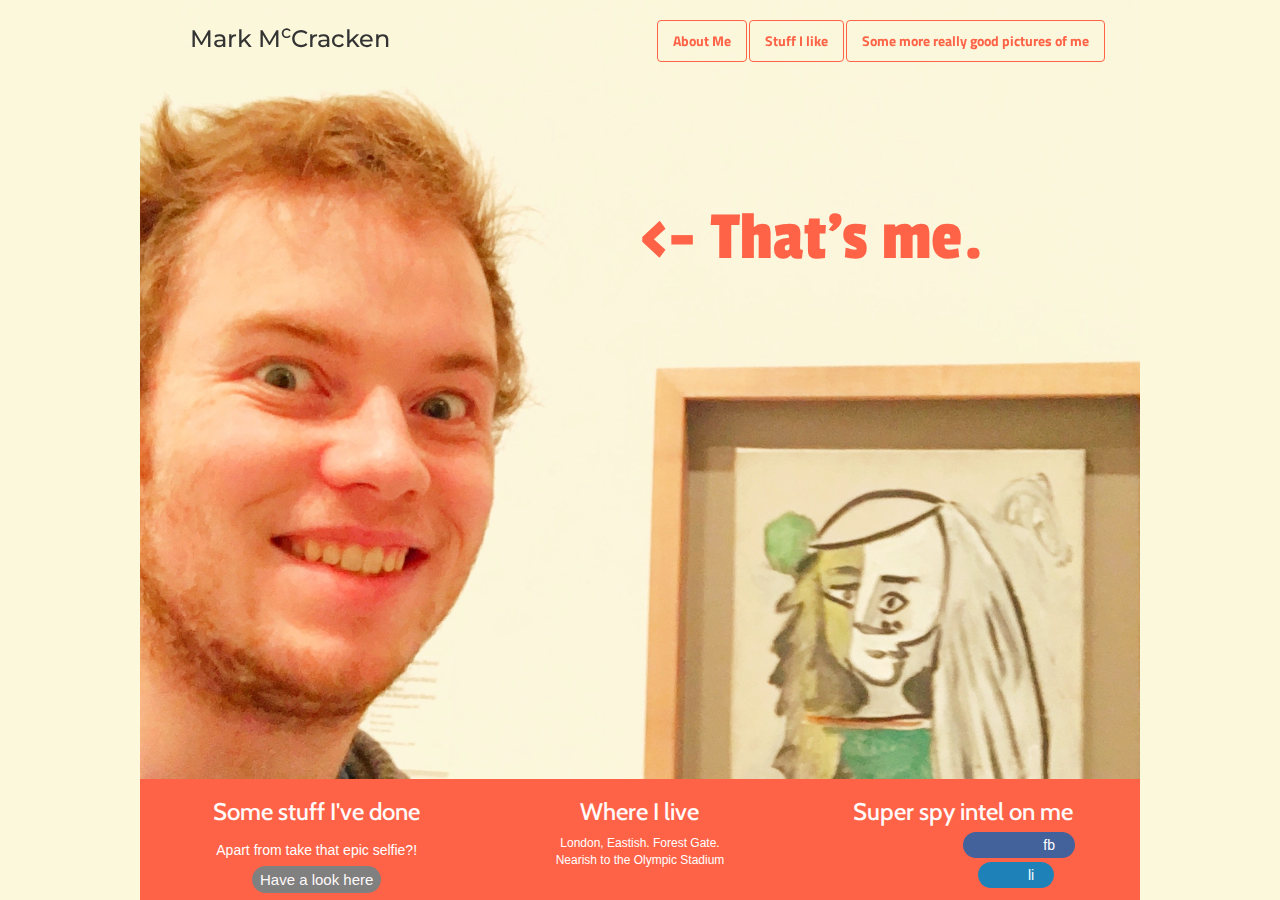
<file: index.html>
<!DOCTYPE html>
<html>
	<head>
		<link href="css/main.css" rel="stylesheet" type="text/css">
		<link rel="stylesheet" media="screen and (min-device-width: 992px)" href="css/main.css" type="text/css"/>
		<link rel="stylesheet" media="screen and (max-device-width: 991px) and (min-device-width: 426px)" href="css/mobile-css/main/main-991-max.css" type="text/css"/>
		<link rel="stylesheet" media="screen and (max-device-width: 425px)" href="css/mobile-css/main/main-425-max.css" type="text/css"/>
		
		<link href="css/bootstrap.min.css" rel="stylesheet" type="text/css">
		<meta name="viewport" content="width=device-width, initial-scale=1, maximum-scale=1, user-scalable=no">
		<link href='https://fonts.googleapis.com/css?family=Passion+One' rel='stylesheet' type='text/css'>
		<link href='https://fonts.googleapis.com/css?family=Titillium+Web' rel='stylesheet' type='text/css'>
		<link href='https://fonts.googleapis.com/css?family=Montserrat' rel='stylesheet' type='text/css'>
		<link href='https://fonts.googleapis.com/css?family=Cabin' rel='stylesheet' type='text/css'>
		<title>Mark McCracken</title>
	</head>
	<body style="background-color: rgba(251, 248, 220, 1);">
		<nav class="navbar navbar-default navbar-fixed-top" id="header">
			<div class="container-fluid">
				<div class="row">
					<div class="col-md-5 col-sm-12 col-xs-12">
						<h3 id="name" style="margin-top: 6px;"><span>Mark M<sup>c</sup>Cracken</span></h3>
					</div>
					<div class="col-md-7 col-sm-12 col-xs-12" id="navigate">
						<ul class="nav nav-pills" id="navigateul">
							<li><a class="btn" href="pages/about-me.html"><span>About Me</span></a></li>
							<li><a class="btn" href="pages/stuff-I-like.html"><span>Stuff I like</span></a></li>
							<li><a class="btn" href="pages/pictures-of-me.html"><span>Some more really good pictures of me</span></a></li>
						</ul>
					</div>
				</div>
			</div>
		</nav>
		
		
		
		
		<div class="display">
			<h1 class="showoff"><- That's me.</h1>
		</div>
		
		
		
		<div class="footer">
			<div class="container-fluid">
				<div class="row">
					<div class="col-md-4" id="bottom-col">
						<h3>Some stuff I've done</h3>
						<p id="stuff">Apart from take that epic selfie?!<br/><a class="showstuff" href="pages/some-stuff-I've-done.html">Have a look here</a></p>
					</div>
					<div class="col-md-4" id="bottom-col">
						<h3>Where I live</h3>
						<p id="london">London, Eastish. Forest Gate.<br/>Nearish to the Olympic Stadium</p>
					</div>
					<div class="col-md-4">
						<h3>Super spy intel on me</h3>
						<p id="facebook-holder"><a id="facebook" href="https://www.facebook.com/mccrackm">fb</a></p>
						<p id="linkedin-holder"><a id="linkedin" href="https://gb.linkedin.com/in/mark-mccracken-46597179">li</a></p>
					</div>
				</div>
			</div>
		</div>
			
	</body>
</html>
</file>
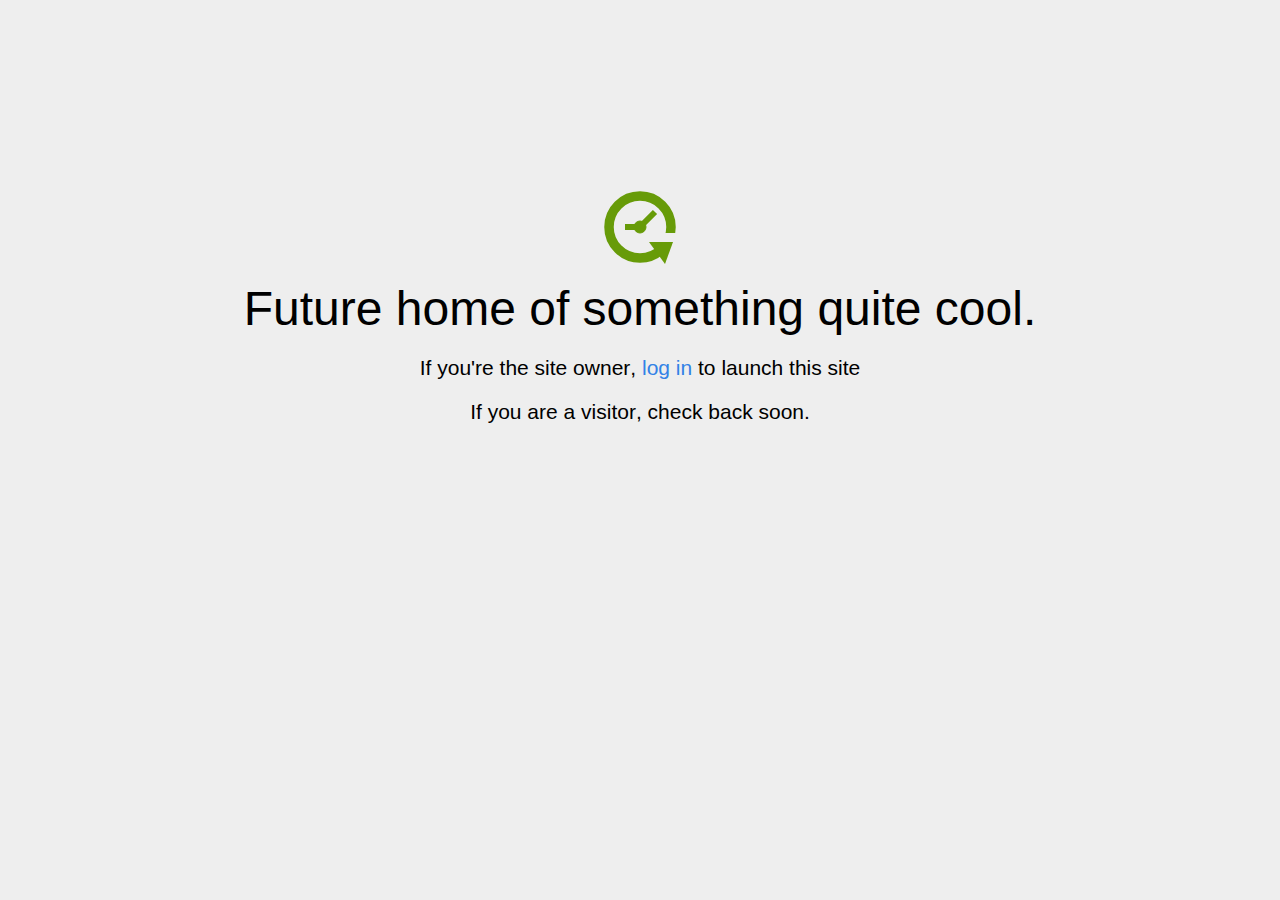
<file: pages/home.html>
<!DOCTYPE html>
<html>
<head>
<title>Coming Soon</title>
<meta http-equiv="content-type" content="text/html; charset=utf-8" >
<meta name="viewport" content="width=device-width, initial-scale=1.0">
<style type="text/css">
body {
  /*background: linear-gradient(90deg, white, gray);*/
  background-color: #eee;
}

body, h1, p {
  font-family: "Helvetica Neue", "Segoe UI", Segoe, Helvetica, Arial, "Lucida Grande", sans-serif;
  font-weight: normal;
  margin: 0;
  padding: 0;
  text-align: center;
}

.container {
  margin-left:  auto;
  margin-right:  auto;
  margin-top: 177px;
  max-width: 1170px;
  padding-right: 15px;
  padding-left: 15px;
}

.row:before, .row:after {
  display: table;
  content: " ";
}

h1 {
  font-size: 48px;
  font-weight: 300;
  margin: 0 0 20px 0;
}

.lead {
  font-size: 21px;
  font-weight: 200;
  margin-bottom: 20px;
}

p {
  margin: 0 0 10px;
}

a {
  color: #3282e6;
  text-decoration: none;
}
</style>
</head>

<body>
<div class="container text-center" id="error">

  <svg height="100" width="100">
    <circle cx="50" cy="50" r="31" stroke="#679b08" stroke-width="9.5" fill="none" />
    <circle cx="50" cy="50" r="6" stroke="#679b08" stroke-width="1" fill="#679b08" />
    <line x1="50" y1="50" x2="35" y2="50" style="stroke:#679b08;stroke-width:6" />
    <line x1="65" y1="35" x2="50" y2="50" style="stroke:#679b08;stroke-width:6" />
    <path d="M59 65 L83 65 L75 87 Z" fill="#679b08" />
    <rect width="20" height="9" x="70" y="56" style="fill:#eee;stroke-width:0;" />
  </svg>
  <div class="row">
    <div class="col-md-12">
      <div class="main-icon text-success"><span class="uxicon uxicon-clock-refresh"></span></div>
      <h1>Future home of something quite cool.</h1>
      <p class="lead">If you're the <strong>site owner</strong>, <a href="/cpanel">log in</a> to launch this site</p>
      <p class="lead">If you are a <strong>visitor</strong>, check back soon.</p>
    </div>
  </div>

</div>

</body>
</html>
</file>
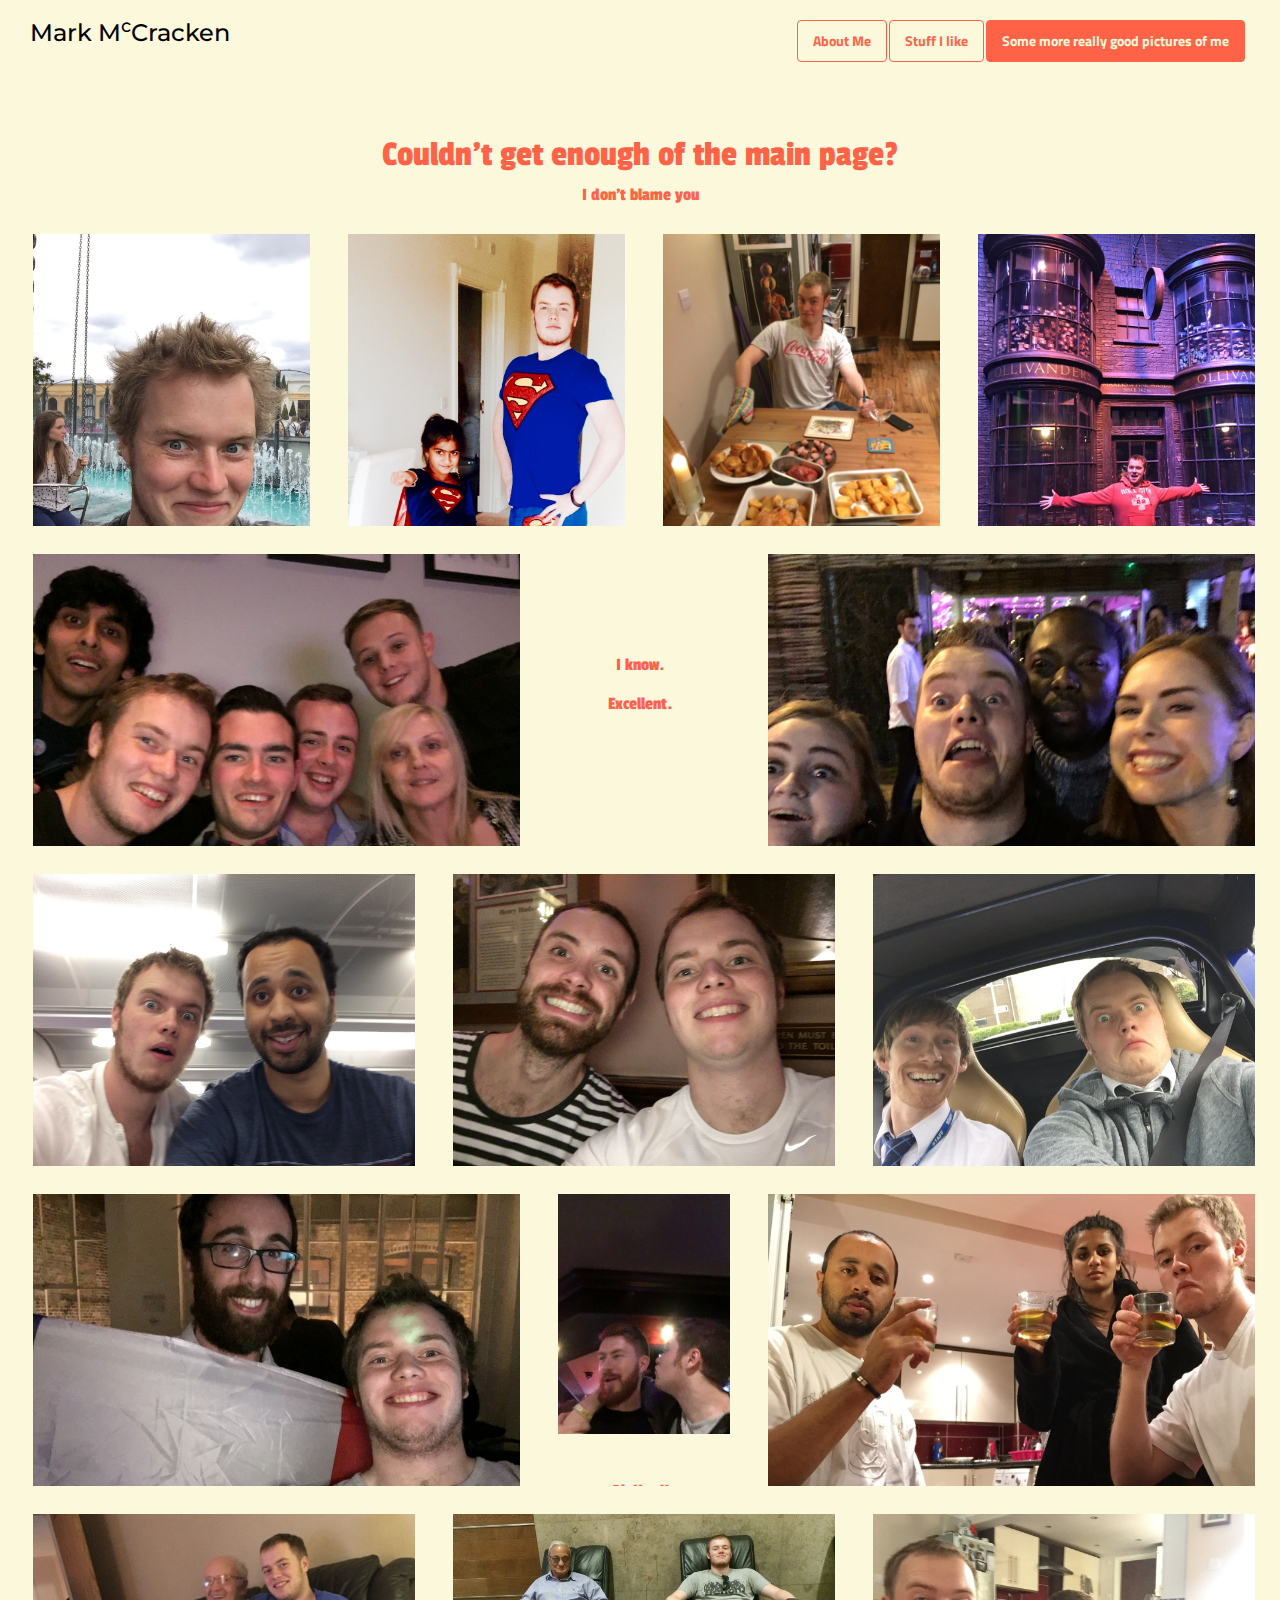
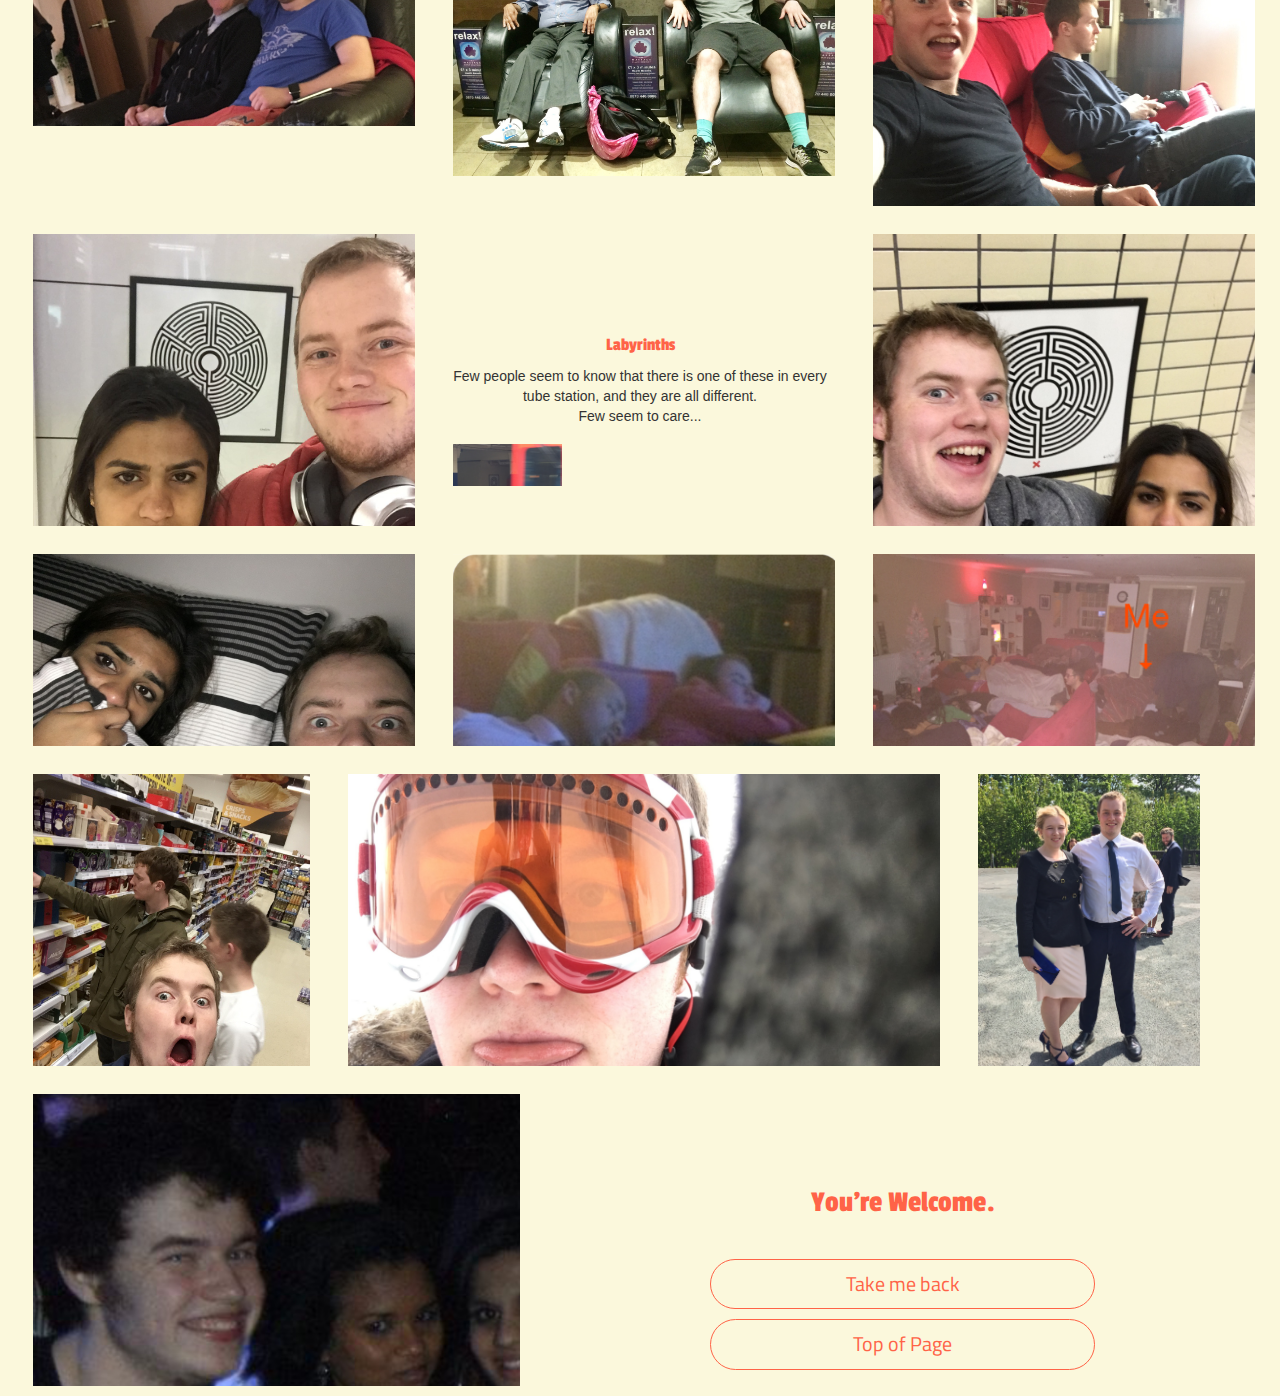
<file: pages/pictures-of-me.html>
<!DOCTYPE html>
<html>
	<head>
		<title>Pictures of Me</title>
		<link href="../css/bootstrap.min.css" rel="stylesheet" type="text/css">
		
		
		<link rel="stylesheet" media="screen and (min-device-width: 992px)" href="../css/pictures-of-me.css" type="text/css"/>
		<link rel="stylesheet" media="screen and (max-device-width: 991px) and (min-device-width: 426px)" href="../css/mobile-css/pictures-of-me/pictures-of-me-991-max.css" type="text/css"/>
		<link rel="stylesheet" media="screen and (max-device-width: 425px)" href="../css/mobile-css/pictures-of-me/pictures-of-me-425-max.css" type="text/css"/>
		
		<link href='https://fonts.googleapis.com/css?family=Passion+One' rel='stylesheet' type='text/css'>
		<link href='https://fonts.googleapis.com/css?family=Titillium+Web' rel='stylesheet' type='text/css'>
		<link href='https://fonts.googleapis.com/css?family=Montserrat' rel='stylesheet' type='text/css'>
		<link href='https://fonts.googleapis.com/css?family=Cabin' rel='stylesheet' type='text/css'>
	</head>
	<body style="background-color: rgba(251, 248, 220, 1);">
		<nav class="navbar navbar-default" id="header">
			<div class="container-fluid">
				<div class="row">
					<div class="col-md-5 col-sm-12 col-xs-12">
						<h3><a href="../index.html"><span>Mark M<sup>c</sup>Cracken</span></a></h3>
					</div>
					<div class="col-md-7 col-sm-12 col-xs-12" id="navigate">
						<ul class="nav nav-pills" id="navigateul">
							<li><a class="btn" href="about-me.html"><span id="thin">About Me</span></a></li>
							<li><a class="btn" href="stuff-I-like.html"><span id="thin">Stuff I like</span></a></li>
							<li><a class="btn" id="active" href="#"><span id="thin">Some more really good pictures of me</span></a></li>
						</ul>
					</div>
				</div>
			</div>
		</nav>
		
		<div class="showcase">
			<div class="container-fluid">
				<h1>Couldn't get enough of the main page?</h1>
				<h4>I don't blame you</h4>
				<div class="row">
					<div class="col-md-3 col-sm-6 col-xs-12">
						<div class="img_hold">
							<img src="../pictures/some-pics-of-me/me/row-1/on-holiday.jpg">
						</div>
					</div>
					<div class="col-md-3 col-sm-6 col-xs-12">
						<div class="img_hold">
							<img src="../pictures/some-pics-of-me/me/row-1/super-people.jpg">
						</div>
					</div>
					<div class="col-md-3 col-sm-6 col-xs-12">
						<div class="img_hold">
							<img src="../pictures/some-pics-of-me/me/row-1/christmas-dinner.jpg">
						</div>
					</div>
					<div class="col-md-3 col-sm-6 col-xs-12">
						<div class="img_hold">
							<img src="../pictures/some-pics-of-me/me/row-1/sexy-wizard.jpg">
						</div>
					</div>
				</div>
				
				<!-- Add something in here?-->
				
				<div class="row">
					<div class="col-md-5 col-sm-5 col-xs-12">
						<div class="img_hold">
							<img src="../pictures/some-pics-of-me/me/row-2/liams-birthday.jpg">
						</div>
					</div>
					<div class="col-md-2 col-sm-2 col-xs-12">
						<div class="comment">
							<h4>I know.<br/><br/>Excellent.</h4>
						</div>
					</div>
					<div class="col-md-5 col-sm-5 col-xs-12">
						<div class="img_hold">
							<img src="../pictures/some-pics-of-me/me/row-2/new-year.jpg">
						</div>
					</div>
				</div>
				
				<!-- Add something in here?-->
				
				<div class="row">
					<div class="col-md-4 col-sm-4 col-xs-12">
						<div class="img_hold">
							<img src="../pictures/some-pics-of-me/me/row-3/studying-with-al.jpg">
						</div>
					</div>
					<div class="col-md-4 col-sm-4 col-xs-12">
						<div class="img_hold">
							<img src="../pictures/some-pics-of-me/me/row-3/with-tom.jpg">
						</div>
					</div>
					<div class="col-md-4 col-sm-4 col-xs-12">
						<div class="img_hold">
							<img src="../pictures/some-pics-of-me/me/row-3/with-j-thornton.jpg">
						</div>
					</div>
				</div>
				
				
				<!-- Add something in here?-->
				
				<div class="row">
					<div class="col-md-5 col-sm-5 col-xs-12">
						<div class="img_hold">
							<img src="../pictures/some-pics-of-me/me/row-4/with-julien.jpg">
						</div>
					</div>
					<div class="col-md-2 col-sm-2 col-xs-12">
						<div class="img_hold">
							<img src="../pictures/some-pics-of-me/me/row-4/quarterly-with-nick.jpg">
							<h4 id="oh-hay">Oh Hay!!</h4>
						</div>
					</div>
					<div class="col-md-5 col-sm-5 col-xs-12">
						<div class="img_hold">
							<img src="../pictures/some-pics-of-me/me/row-4/whiskey.jpg">
						</div>
					</div>
				</div>
				
				<!-- Add something in here?-->
				
				<div class="row">
					<div class="col-md-4 col-sm-4 col-xs-12">
						<div class="img_hold" id="too-big">
							<img src="../pictures/some-pics-of-me/me/row-6/the-boss.jpg">
						</div>
					</div>
					<div class="col-md-4 col-sm-4 col-xs-12">
						<div class="img_hold">
							<img src="../pictures/some-pics-of-me/me/row-6/with-madhukar.jpg">
						</div>
					</div>
					<div class="col-md-4 col-sm-4 col-xs-12">
						<div class="img_hold">
							<img src="../pictures/some-pics-of-me/me/row-6/with-j-martin.jpg">
						</div>
					</div>
				</div>
				
				
				
				<!-- Add something in here?-->
				
				<div class="row">
					<div class="col-md-4 col-sm-5 col-xs-12">
						<div class="img_hold">
							<img src="../pictures/some-pics-of-me/me/row-5-labyrinth/grumpy.jpg">
						</div>
					</div>
					<div class="col-md-4 col-sm-2 col-xs-12">
						<h4 class="comment">Labyrinths</h4>
						<p style="text-align: center;">Few people seem to know that there is one of these in every tube station, and they are all different.<br/>Few seem to care...</p>
						<div class="img_hold" id="tiny-image">
							<img src="../pictures/some-pics-of-me/me/row-5-labyrinth/sneaky.jpg">
						</div>
					</div>
					<div class="col-md-4 col-sm-5 col-xs-12">
						<div class="img_hold">
							<img src="../pictures/some-pics-of-me/me/row-5-labyrinth/sleepy.jpg">
						</div>
					</div>
				</div>
				
				
				
				<!-- Add something in here?-->
				
				<div class="row">
					<div class="col-md-4 col-sm-4 col-xs-12">
						<div class="img_hold_2">
							<img src="../pictures/some-pics-of-me/me/row-7/in-bed.jpg" id="bed-image">
						</div>
					</div>
					<div class="col-md-4 col-sm-4 col-xs-12">
						<div class="img_hold_2">
							<img src="../pictures/some-pics-of-me/me/row-7/with-teachers.png" id="bed-image">
						</div>
					</div>
					<div class="col-md-4 col-sm-4 col-xs-12">
						<div class="img_hold_2">
							<img src="../pictures/some-pics-of-me/me/row-7/sleepover.jpg" id="bed-image">
						</div>
					</div>
				</div>
				
				
				<!-- Add something in here?-->
				
				<div class="row">
					<div class="col-md-3 col-sm-3 col-xs-12">
						<div class="img_hold">
							<img src="../pictures/some-pics-of-me/me/row-8/shopping.jpg" id="last-row">
						</div>
					</div>
					<div class="col-md-6 col-sm-6 col-xs-12">
						<div class="img_hold">
							<img src="../pictures/some-pics-of-me/me/row-8/skiing.jpg" id="last-row">
						</div>
					</div>
					<div class="col-md-3 col-sm-3 col-xs-12">
						<div class="img_hold">
							<img id="too-small" src="../pictures/some-pics-of-me/me/row-8/wedding.jpg" id="last-row">
						</div>
					</div>
				</div>
				
				
				
				<!-- Add something in here?-->
				
				<div class="row">
					<div class="col-md-5 col-sm-6 col-xs-12">
						<div class="img_hold">
							<img src="../pictures/some-pics-of-me/me/row-final/creepy.jpg">
						</div>
					</div>
					<div class="col-md-7 col-sm-6 col-xs-12">
						<h2 class="welc">You're Welcome.</h2>
						<p class="welc2"><a id="return" class="center-block" href="../index.html">Take me back</a></p>
					<p class="welc2"><a id="return" class="center-block" href="#top">Top of Page</a></p>
					</div>
				</div>
				
				
				
			</div>
		</div>
		
	</body>
</html>
</file>
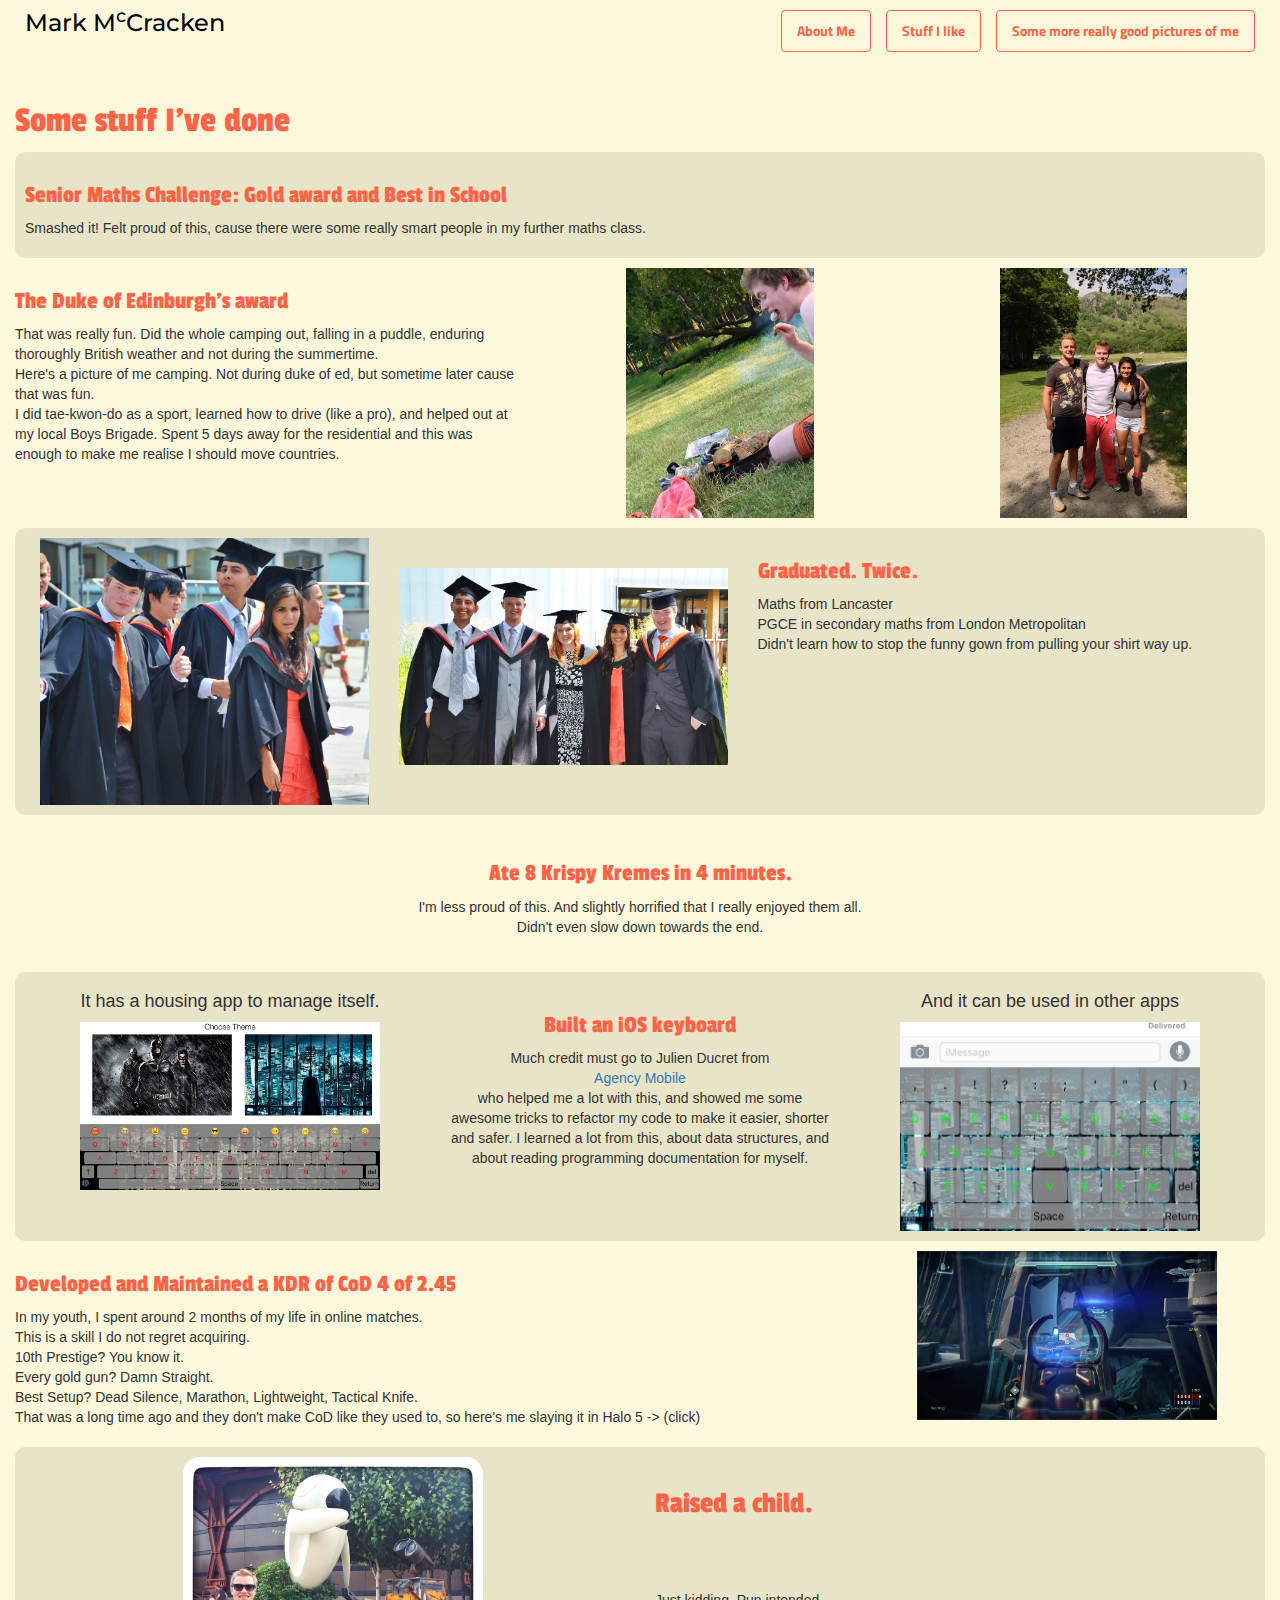
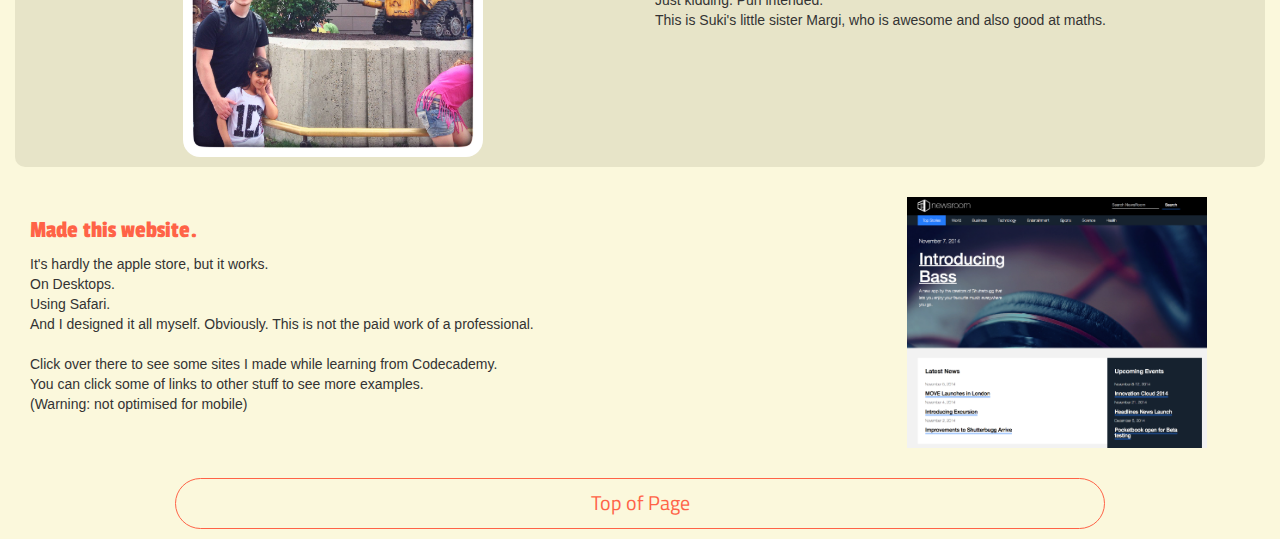
<file: pages/some-stuff-I've-done.html>
<!DOCTYPE html>
<html>
	<head>
		<title>Some stuff Mark has done</title>
		<link href="../css/bootstrap.min.css" rel="stylesheet" type="text/css">
		
		
		<link rel="stylesheet" media="screen and (min-device-width: 992px)" href="../css/some-stuff-Ive-done.css" type="text/css"/>
		<link rel="stylesheet" media="screen and (max-device-width: 991px) and (min-device-width: 426px)" href="../css/mobile-css/some-stuff-I've-done/some-stuff-Ive-done-991-max.css" type="text/css"/>
		<link rel="stylesheet" media="screen and (max-device-width: 425px)" href="../css/mobile-css/some-stuff-I've-done/some-stuff-Ive-done-425-max.css" type="text/css"/>
		
		<link href='https://fonts.googleapis.com/css?family=Passion+One' rel='stylesheet' type='text/css'>
		<link href='https://fonts.googleapis.com/css?family=Titillium+Web' rel='stylesheet' type='text/css'>
		<link href='https://fonts.googleapis.com/css?family=Montserrat' rel='stylesheet' type='text/css'>
		<link href='https://fonts.googleapis.com/css?family=Cabin' rel='stylesheet' type='text/css'>
	</head>
	<body style="background-color: rgba(251, 248, 220, 1);">
		<nav class="navbar navbar-default" id="header">
			<div class="container-fluid">
				<div class="row">
					<div class="col-md-5 col-sm-12 col-xs-12">
						<h3><a href="../index.html"><span>Mark M<sup>c</sup>Cracken</span></a></h3>
					</div>
					<div class="col-md-7 col-sm-12 col-xs-12">
						<ul class="nav nav-pills pull-right">
							<li><a class="btn" href="about-me.html"><span id="thin">About Me</span></a></li>
							<li><a class="btn" href="stuff-I-like.html"><span id="thin">Stuff I like</span></a></li>
							<li><a class="btn" href="pictures-of-me.html"><span id="thin">Some more really good pictures of me</span></a></li>
						</ul>
					</div>
				</div>
			</div>
		</nav>
		
		
		<div class="main">
			<div class="container-fluid">
				<h1>Some stuff I've done</h1>
				
				<div id="maths-challenge">
					<h3>Senior Maths Challenge: Gold award and Best in School</h3>
					<p>Smashed it! Felt proud of this, cause there were some really smart people in my further maths class.</p>
				</div>
				
				<div class="row" id="doe">
					<div class="col-md-5">
						<h3>The Duke of Edinburgh's award</h3>
						<p>That was really fun. Did the whole camping out, falling in a puddle,
								enduring thoroughly British weather and not during the summertime.
							<br/>Here's a picture of me camping. Not during duke of ed, but sometime later cause that was fun.
							<br/>I did tae-kwon-do as a sport, learned how to drive (like a pro), and helped out at my local Boys Brigade.
								Spent 5 days away for the residential and this was enough to make me realise I should move countries.
						</p>
					</div>
					<div class="col-md-7">
						<div class="sub-container">
							<div class="row">
								<div class="col-md-6 col-sm-6 col-xs-12">
									<img class="center-block" src="../pictures/stuff-ive-done/d-o-e/bbq.jpg">
								</div>
								<div class="col-md-6 col-sm-6 col-xs-12">
									<img class="center-block" src="../pictures/stuff-ive-done/d-o-e/setting-off.jpg">
								</div>
							</div>
						</div>
					</div>
				</div>
				
				<div class="row" id="graduated">
					<div class="col-md-7 col-sm-7 col-xs-12">
						<div class="sub-container">
							<div class="row">
								<div class="col-md-6 col-sm-6 col-xs-12">
									<img class="center-block" src="../pictures/stuff-ive-done/graduated/thumbs-up.jpg">
								</div>
								<div class="col-md-6 col-sm-6 col-xs-12">
									<img class="center-block" src="../pictures/stuff-ive-done/graduated/group.jpg" style="margin-top: 30px;">
								</div>
							</div>
						</div>
					</div>
					<div class="col-md-5 col-sm-5 col-cs-12">
						<h3>Graduated. Twice.</h3>
						<p>Maths from Lancaster
							<br/>PGCE in secondary maths from London Metropolitan
							<br/>Didn't learn how to stop the funny gown from pulling your shirt way up.
						</p>
					</div>
				</div>
				
				<div id="donut">
					<h3>Ate 8 Krispy Kremes in 4 minutes.</h3>
					<p>I'm less proud of this. And slightly horrified that I really enjoyed them all.
						<br/>Didn't even slow down towards the end.
					</p>
				</div>
								
				<div class="row" id="keyboard">
					<div class="col-md-4 col-sm-4 col-xs-12">
						<h4>It has a housing app to manage itself.</h4>
						<img class="center-block" src="../pictures/stuff-ive-done/keyboard/app.jpg">
					</div>
					<div class="col-md-4 col-sm-4 col-xs-12">
						<h3>Built an iOS keyboard</h3>
						<p>Much credit must go to Julien Ducret from <br/><a href="http://www.agencymobile.co.uk">Agency Mobile</a><br/> who helped me a lot with this, and showed me some awesome tricks to refactor my code to make it easier, shorter and safer. I learned a lot from this, about data structures, and about reading programming documentation for myself.</p>
					</div>
					<div class="col-md-4 col-sm-4 col-xs-12">
						<h4>And it can be used in other apps</h4>
						<img class="center-block" src="../pictures/stuff-ive-done/keyboard/keys.jpg">
					</div>
				</div>
				
				<div class="row" id="games">
					<div class="col-md-8 col-sm-8 col-xs-12">
						<h3>Developed and Maintained a KDR of CoD 4 of 2.45</h3>
						<p>In my youth, I spent around 2 months of my life in online matches.
							<br/>This is a skill I do not regret acquiring.
							<br/>10th Prestige? You know it.
							<br/>Every gold gun? Damn Straight.
							<br/>Best Setup? Dead Silence, Marathon, Lightweight, Tactical Knife.
							<br/>That was a long time ago and they don't make CoD like they used to, so here's me slaying it in Halo 5 -> (click)
						</p>
					</div>
					<div class="col-md-4 col-sm-4 col-xs-12">
						<a href="https://account.xbox.com/en-GB/gameclip/8c07898b-2061-48c6-a03e-a4fb7b205be8?gamertag=Deadly%20Cushion&scid=1370999b-fca2-4c53-8ec5-73493bcb67e5"><img class="center-block" src="../pictures/stuff-ive-done/halo.png"></a>
					</div>
				</div>
				
				<div class="row" id="margi">
					<div class="col-md-6 col-sm-6 col-xs-12">
						<img class="center-block" src="../pictures/stuff-ive-done/with-margi.jpg">
					</div>
					<div class="col-md-6 col-sm-6 col-xs-12">
						<h2>Raised a child.</h2>
						<p>Just kidding. Pun intended.
							</br>This is Suki's little sister Margi, who is awesome and also good at maths.
						</p>
					</div>
				</div>
				
				<div class="row" id="other-sites">
					<div class="col-md-8 col-sm-8 col-xs-12">
						<h3>Made this website.</h3>
						<p>It's hardly the apple store, but it works.
							<br/>On Desktops.
							<br/>Using Safari.
							<br/>And I designed it all myself. Obviously. This is not the paid work of a professional.
							<br/>
							<br/>Click over there to see some sites I made while learning from Codecademy.
							<br/>You can click some of links to other stuff to see more examples. 
							<br/>(Warning: not optimised for mobile)
						</p>
					</div>
					<div class="col-md-4 col-sm-4 col-xs-12">
						<a href="practice-pages/15_finalising_pt3/15_page_from_scratch.html"><img class="center-block" src="../pictures/stuff-ive-done/example-pages.png"></a>
					</div>
				</div>
				
				
				<p class="welc2"><a id="return" class="center-block" href="#top">Top of Page</a></p>
				
			</div>
		</div>
		
	</body>
</html>
</file>
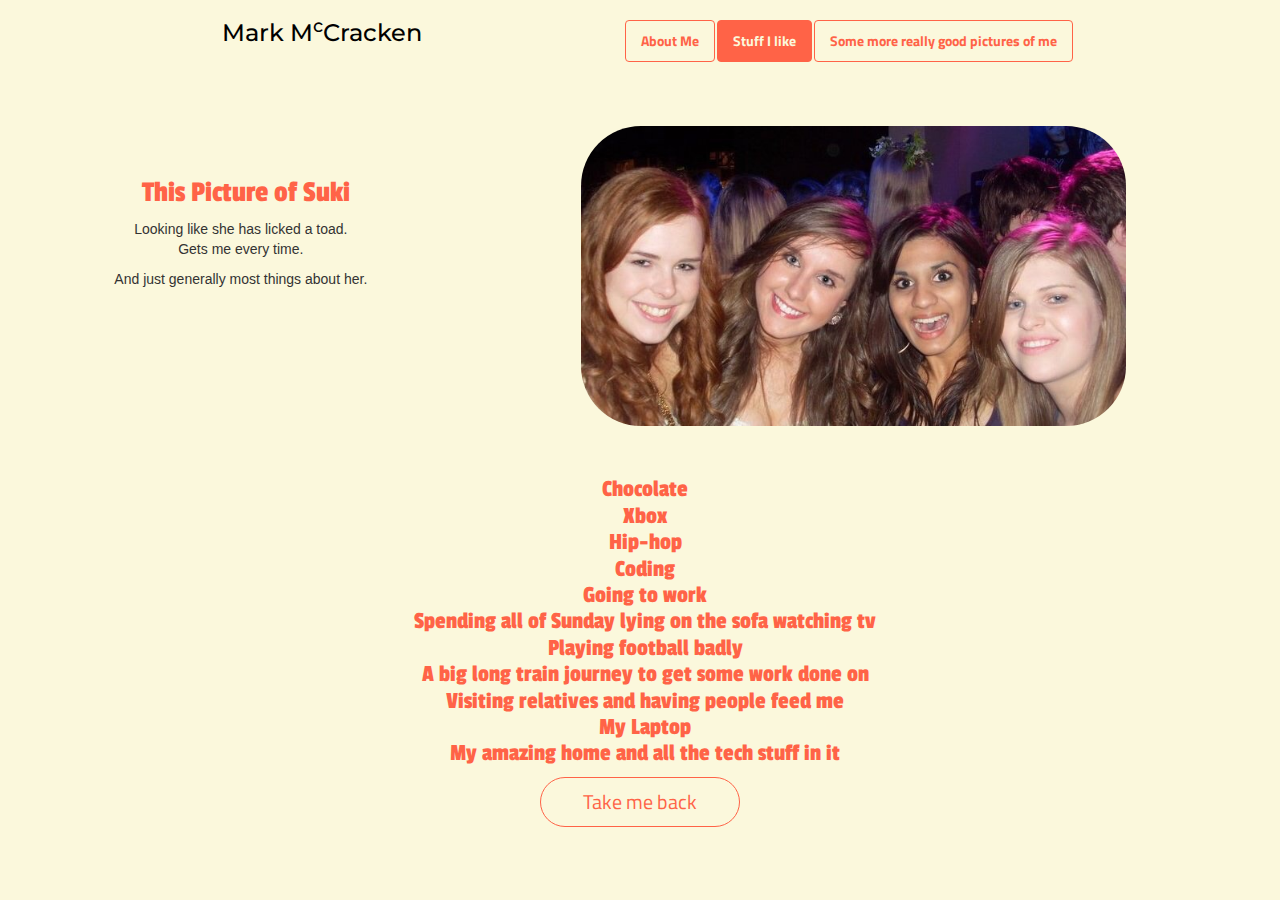
<file: pages/stuff-I-like.html>
<!DOCTYPE html>
<html>
	<head>
		<title>Stuff I like</title>
		<link href="../css/bootstrap.min.css" rel="stylesheet" type="text/css">
		
		
		<link rel="stylesheet" media="screen and (min-device-width: 992px)" href="../css/stuff-I-like.css" type="text/css"/>
		<link rel="stylesheet" media="screen and (max-device-width: 991px) and (min-device-width: 426px)" href="../css/mobile-css/stuff-I-like/stuff-I-like-991-max.css" type="text/css"/>
		<link rel="stylesheet" media="screen and (max-device-width: 425px)" href="../css/mobile-css/stuff-I-like/stuff-I-like-425-max.css" type="text/css"/>
		
		<link href='https://fonts.googleapis.com/css?family=Passion+One' rel='stylesheet' type='text/css'>
		<link href='https://fonts.googleapis.com/css?family=Titillium+Web' rel='stylesheet' type='text/css'>
		<link href='https://fonts.googleapis.com/css?family=Montserrat' rel='stylesheet' type='text/css'>
		<link href='https://fonts.googleapis.com/css?family=Cabin' rel='stylesheet' type='text/css'>
	</head>
	<body style="background-color: rgba(251, 248, 220, 1);">
		<nav class="navbar navbar-default" id="header">
			<div class="container-fluid">
				<div class="row">
					<div class="col-md-5 col-sm-12 col-xs-12">
						<h3><a href="../index.html"><span>Mark M<sup>c</sup>Cracken</span></a></h3>
					</div>
					<div class="col-md-7 col-sm-12 col-xs-12" id="navigate">
						<ul class="nav nav-pills" id="navigateul">
							<li><a class="btn" href="about-me.html"><span id="thin">About Me</span></a></li>
							<li><a class="btn" id="active"><span id="thin">Stuff I like</span></a></li>
							<li><a class="btn" href="pictures-of-me.html"><span id="thin">Some more really good pictures of me</span></a></li>
						</ul>
					</div>
				</div>
			</div>
		</nav>
		
		<div class="main">
			<div class="container-fluid">
				<div class="row" id="suki">
					<div class="col-md-4">
						<h2>This Picture of Suki</h2>
						<p>Looking like she has licked a toad.<br/>Gets me every time.</p>
						<p>And just generally most things about her.</p>
					</div>
					<div class="col-md-8">
						<img class="center-block" src="../pictures/stuff-I-like/suki.jpg">
					</div>
				</div>
				
				<div class="row">
					<h3>Chocolate<br/>Xbox<br/>Hip-hop<br/>Coding<br/>Going to work<br/>Spending all of Sunday lying on the sofa watching tv<br/>Playing football badly<br/>A big long train journey to get some work done on<br/>Visiting relatives and having people feed me<br/>My Laptop<br/>My amazing home and all the tech stuff in it</h3>
				</div>
				
				<div class="row" id="final">
					<p class="welc2"><a id="return" class="center-block" href="../index.html">Take me back</a></p>
				</div>
			</div>
		</div>
		
	</body>
</html>
</file>
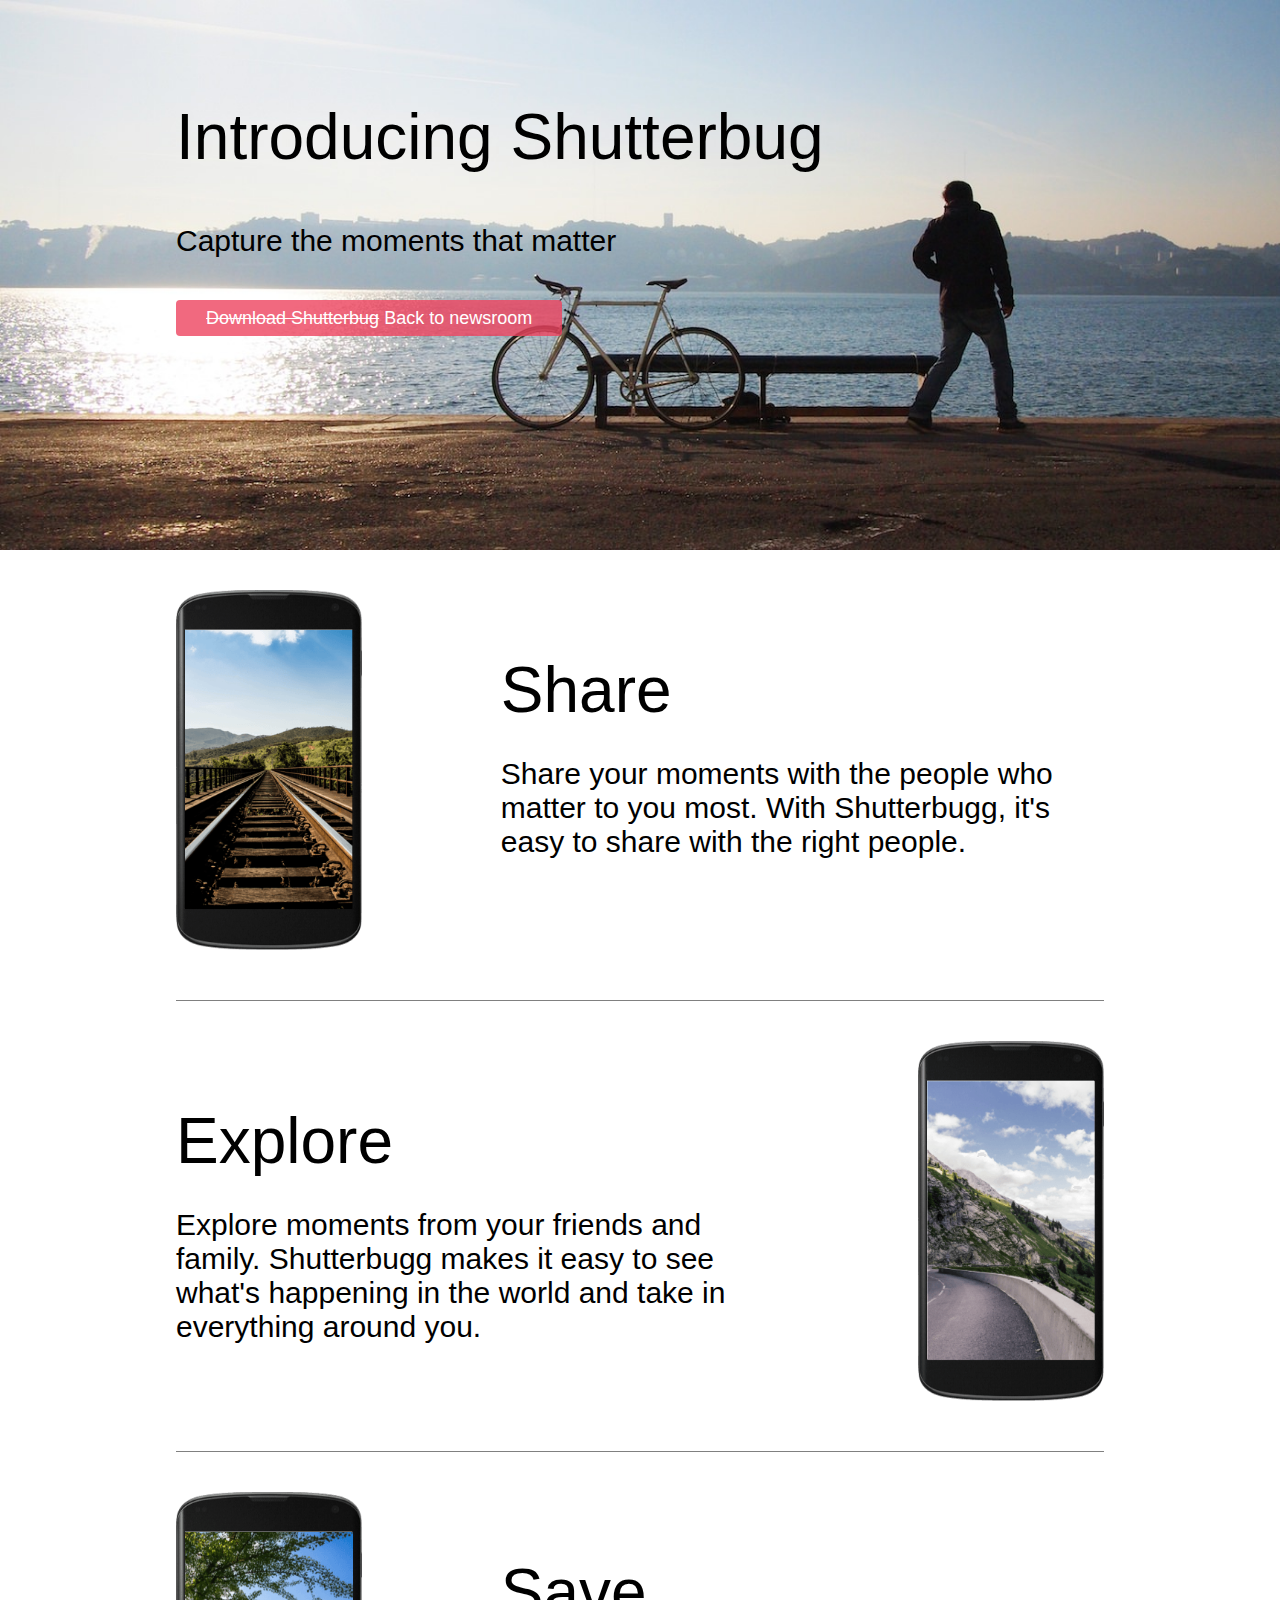
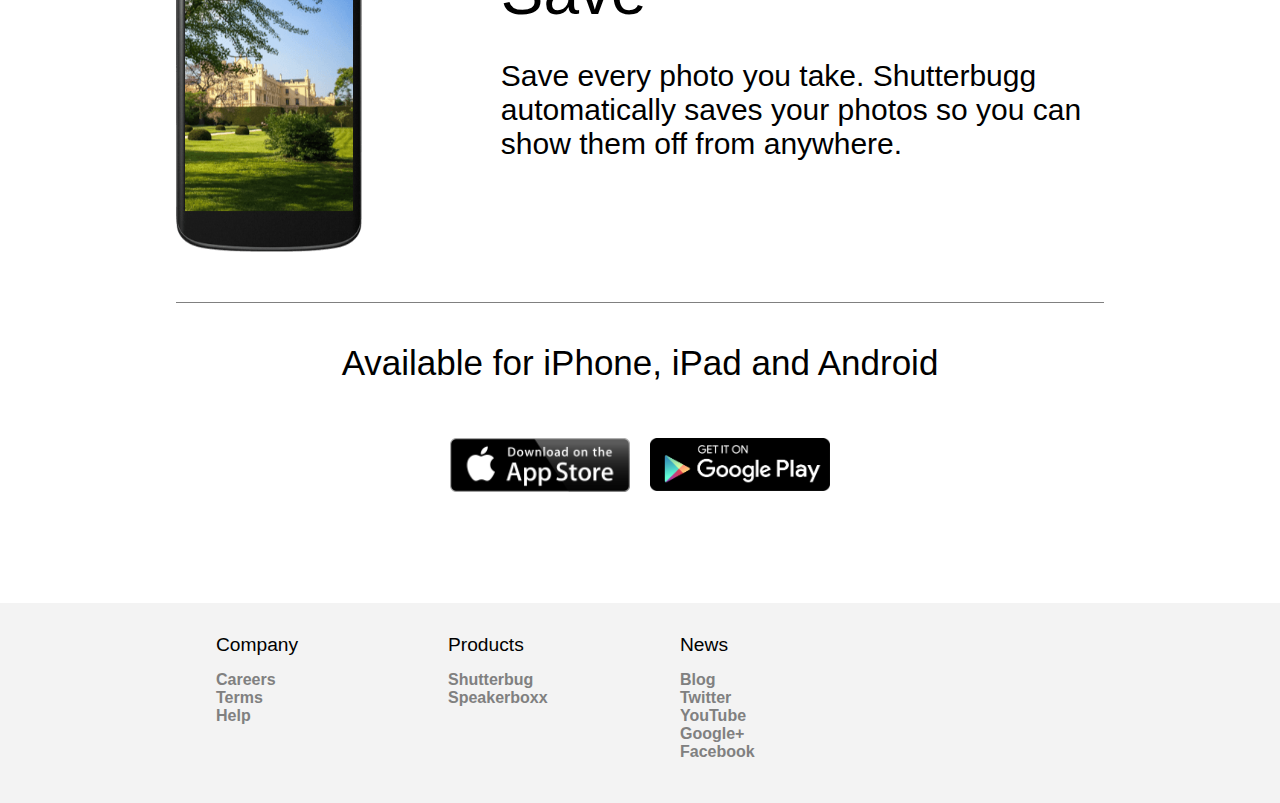
<file: pages/practice-pages/04_feature_page/04_page_from_scratch.html>
<!DOCTYPE html>
<html>
	<head>
		<link href="04_stylesheet_from_scratch.css" rel="stylesheet" type="text/css">
		<link>
	</head>
	<body>
		<div class="main">
			<div class="container">
				<h1>Introducing Shutterbug</h1>
				<p>Capture the moments that matter</p>
				<a class="btn" href="../15_finalising_pt3/15_page_from_scratch.html"><span style="text-decoration: line-through;">Download Shutterbug</span>&#x00A;<span>Back to newsroom</span></a>
			</div>
		</div>
		
		<div class="content-container">
			<div class="container">		
				<div class="share">
					<div class="text">					
						<h1>Share</h1>
						<p>Share your moments with the people who matter to you most. With Shutterbugg, it's easy to share with the right people.</p>
					</div>
					<img src="Resources/share.png">
				</div>
				
				<div class="explore">
					<div class="text">
						<h1>Explore</h1>
						<p>Explore moments from your friends and family. Shutterbugg makes it easy to see what's happening in the world and take in everything around you.</p>
					</div>
					<img src="Resources/explore.png">
				</div>
				
				<div class="save">
					<div class="text">
						<h1>Save</h1>
						<p>Save every photo you take. Shutterbugg automatically saves your photos so you can show them off from anywhere.</p>
					</div>
					<img src="Resources/save.png">
				</div>
				
				<div class="download">
					<h2>Available for iPhone, iPad and Android</h2>
					<div class="img_contain">						
						<img src="Resources/app-store.png" />
						<img src="Resources/google-play.png" />
					</div>
				</div>
			</div>
		</div>
		
		<div class="footer">
			<div class="container">			
				<div class="list">
					<ul>
						<li class="header">Company</li>
						<li>Careers</li>
						<li>Terms</li>
						<li>Help</li>
					</ul>
				</div>
				<div class="list">
					<ul>
						<li class="header">Products</li>
						<li>Shutterbug</li>
						<li>Speakerboxx</li>
					</ul>
				</div>
				<div class="list">
					<ul>
						<li class="header">News</li>
						<li>Blog</li>
						<li>Twitter</li>
						<li>YouTube</li>
						<li>Google+</li>
						<li>Facebook</li>
					</ul>
				</div>
			</div>
		</div>
	</body>
</html>
</file>
<file: css/main.css>
html, body {
	margin: 0;
	padding: 0;/*rgba(251, 248, 220, 1);*/
}

body {
	background: url("../pictures/main-bg.jpg") no-repeat center center fixed;
	background-size: 1000px;
}

.container-fluid {
	max-width: 1000px;
}

#header, .footer {
	background-color: rgba(0,0,0,0);
	border: none;
}

#header .container {
	background-color: rgba(0,0,0,0);
	position: fixed;
	top: 0;
	left: 0;
	right: 0;
	text-align: center;
	padding: 0;
}

#navigateul {
	position: absolute;
	right: 0;
}

#header .row {
	padding: 20px;
	display: inline-block;
	width: 1000px;
	margin: 0;
	margin-left: 0px;
}

#header h3 {
	margin-top: 0;
	text-align: left;
	padding: 0;
	font-family: 'Montserrat', sans-serif;
}

#header h3 span:hover {
	cursor: pointer;
	border-bottom: 2px solid black;
}

#header .row {
	width: 100%;
}

li {
	font-family: 'Titillium Web', sans-serif;
	font-weight: 500;
	margin-left: 15px;
	border-radius: 6px;
}

li a {
	color: tomato;
	font-weight: bold;
}

#header .btn {
	border: 1px solid tomato;
	transition: color .4s;
	transition: background-color .25s;
	font-weight: bold;
}

#header .btn:hover {
	background-color: tomato;
	color: rgba(251, 248, 220, 1);
	transition: color .4s;
	transition: background-color .25s;
}

li a span:hover {
	color: rgba(251, 248, 220, 1);
}

.showoff {
	color: tomato;
	font-family: 'Passion One', Garamond;
	padding: 200px 0 450px 0;
	margin: 0;
	margin-left: 50%;
	font-size: 70px;
}

.footer {
	position: fixed;
}

.footer .container-fluid {
	background-color: tomato;
	display: inline-block;
	position: fixed;
	bottom: 0;
	width: 1000px;
	text-align: center;
	left: 0;
	right: 0;
	bottom: 0;
}

.footer .container-fluid .row {
	display: inline-block;
	text-align: center;
	width: 100%;
}

.footer h3 {
	text-align: center;
	color: Snow;
	font-family: 'Cabin', sans-serif;
}

.footer p {
	text-align: right;
	line-spacing: 1.3em;
	font-size: 14px;
	text-align: center;
	color: white;
}

#stuff {
	font-size: 14px;
	text-align: center;
	padding: 0;
	line-height: 30px;
	margin: 0;
}

.showstuff {
	color: snow;
	padding: 5px 8px;
	margin-top: 5px;
	border-radius: 30px;
	background-color: gray;
}

.showstuff:hover {
	color: gray;
	background-color: snow;
}



#stuff a {
	font-size: 15px;
}

#london {
	font-size: 12px;
	text-align: center;
	padding: 0;
	margin: 0;
}

#facebook {
	background-color: rgba(67, 97, 155, 1);
	padding: 5px 20px 5px 80px;
	width: 100%;
	border-radius: 30px;
}

#linkedin {
	background-color: rgba(30, 130, 184, 1);
	padding: 5px 20px 5px 50px;
	margin-right: 5px;
	width: 100%;
	border-radius: 30px;
}

#facebook, #linkedin {
	text-decoration: none;
	color: white;
	transition: background-color 1s;
	transition: color 1s;
}	
#linkedin:hover {
	text-decoration: none;
	color: rgba(30, 130, 184, 1);
	background-color: white;
	transition: background-color .5s;
	transition: color .5s;
}	

#facebook:hover {
	text-decoration: none;
	color: rgba(67, 97, 155, 1);
	background-color: white;
	transition: background-color 1s;
	transition: color 1s;
}	

#facebook-holder {
	text-align: right;
	margin-left: 50%;
	width: 35%;
}
#linkedin-holder {
	text-align: right;
	margin-left: 55%;
	width: 25%;
}
</file>
<file: css/mobile-css/main/main-991-max.css>
html, body {
	margin: 0;
	padding: 0;/*rgba(251, 248, 220, 1);*/
}

body {
	background: url("../../../pictures/main-bg.jpg") no-repeat center center fixed;
	background-size: cover;
}

.container-fluid {
	width: 100%;
	display: inline-block;
}

#header, .footer {
	border: none;
}

#navigate {
	position: absolute;
	right: 20px;
	margin: 0;
	padding: 0;
	width: 100%;
}
#navigateul {
	position: absolute;
	right: 0;
}

/*
#header .container {
	position: fixed;
	top: 0;
	left: 0;
	right: 0;
	text-align: center;
	padding: 0;
}*/

#header .row {
	width: 100%;
}


.showoff {
	color: tomato;
	font-family: 'Passion One', Garamond;
	padding: 200px 0 450px 0;
	margin: 0;
	margin-left: 50%;
	font-size: 50px;
}


.col-sm-12, .col-xs-12 {
	width: 100%;
}

ul .nav-pills {
    text-align: right;
}

.nav-pills li {
    float: none;
    display: inline-block;
}

.nav-pills ul {
	margin: 0 auto;	
	text-align: center;
	
}




#name {
	text-align: center;
}

.footer .container-fluid {
	width: 100%;
}

.footer .row {
	margin-top: 0;
}

.footer h3 {
	margin-top: 10px;
}

.footer #bottom-col {
	border-bottom: 2px solid white;
	padding-bottom: 5px;
}

#facebook-holder {
	text-align: center;
	margin: 0 auto;
	width: 35%;
}
#linkedin-holder {
	text-align: center;
	margin: 10px auto;
	width: 25%;
}

.navbar-fixed-bottom {
	position: absolute;
}

.footer {
	position: static;
	bottom: 0;
}
</file>
<file: css/mobile-css/main/main-425-max.css>
html, body {
	margin: 0;
	padding: 0;/*rgba(251, 248, 220, 1);*/
}

body {
	background: url("../../../pictures/main-bg.jpg") no-repeat center center fixed;
	background-size: cover;
}

.container-fluid {
	width: 100%;
	display: inline-block;
}

#header, .footer {
	border: none;
}

#header .container {
	position: fixed;
	top: 0;
	left: 0;
	right: 0;
	text-align: center;
	padding: 0;
}

#name {
	text-align: center;
}

#header .row {
	width: 100%;
}

.nav-pills {
	margin: 0 auto;		
}

.col-sm-12, .col-xs-12 {
	width: 100%;
}




/* Main items */
.showoff {
	margin-top: 0;
	margin-bottom: 0;
}
.display {
	margin: 0;
	padding: 0;
}

.showoff {
	color: tomato;
	font-family: 'Passion One', Garamond;
	padding: 0;
	margin-top: 175px;
	margin-bottom: 130px;
	margin-left: 50%;
	font-size: 30px;
}



@media (max-height: 568px) {
	
.display {
	padding-top: 250px;
}

.showoff {
	color: tomato;
	font-family: 'Passion One', Garamond;
	padding: 0;
	margin-top: 0;
	margin-bottom: 80px;
	margin-left: 50%;
	font-size: 30px;
}

}






/* footer */
.footer {
	position: static;
	bottom: 0;
	width: 100%;
}


@media (min-height: 569px) {
	
	.footer {
		position: fixed;
		bottom: 0;
	}

}


.footer .container-fluid {
	width: 100%;
	position: static;
	margin-bottom: 0;
}

.footer .row {
	margin-top: 0;
}

.footer h3 {
	margin-top: 10px;
}

.footer #bottom-col {
	border-bottom: 2px solid white;
	padding-bottom: 5px;
}



.navbar-fixed-bottom {
	position: absolute;
}


#facebook-holder {
	text-align: center;
	margin: 0 auto;
	width: 35%;
}
#linkedin-holder {
	text-align: center;
	margin: 10px auto; /*might need to be 0 auto*/
	width: 25%;
}
</file>
<file: css/pictures-of-me.css>
html, body {
	margin: 0;
	padding: 0;
}

#header {
	background-color: rgba(0,0,0,0);
	border: none;
}
#header  .container-fluid {
	background-color: rgba(0,0,0,0);
}

#header .container-fluid .row {
	position: relative;
	width: 100%;
	margin: 0;
	padding-top: 20px;
}

#navigate {
	position: absolute;
	right: 20px;
	width: 100%;
}
#navigateul {
	position: absolute;
	right: 0;
}


#header li:nth-child(3) {
	margin-right:0;
	padding-right:0;
}

#header .row .col-md-7 a {
	font-weight: default;	
}

#header h3 {
	margin-top: 0;
	padding: 0;
	font-family: 'Montserrat', sans-serif;
}

#header h3 span:hover {
	cursor: pointer;
	border-bottom: 2px solid black;
	color: tomato;
}

#header h3 a {
	text-decoration: none;
	color: black;
}

li {
	font-family: 'Titillium Web', sans-serif;
	font-weight: 500;
	margin-left: 15px;
	border-radius: 6px;
}

li a {
	color: tomato;
	font-weight: bold;
}

#header .btn {
	border: 1px solid tomato;
	transition: color .4s;
	transition: background-color .25s;
	font-weight: bold;
}

#header .btn:hover {
	color: rgba(251, 248, 220, 1);
	background-color: tomato;
	transition: color .4s;
	transition: background-color .25s;
}

#header li a span:hover {
	color: rgba(251, 248, 220, 1);
}

#active {
	color: rgba(251, 248, 220, 1);
	background-color: tomato;
}

#active:hover {
	cursor: default;
}






/* all the pictures... */

.showcase h1, .showcase h4 {
	text-align: center;
	color: tomato;
	font-family: 'Passion One', Garamond;
}

.showcase h1 {
	margin-top: 60px;
}

.showcase .row {
	padding: 10px;
}

.img_hold {
	height: 300px;
	width: 100%;
	overflow: hidden;
}

.img_hold_2 {
	height: 200px;
	width: 100%;
	overflow: hidden;
}

#tiny-image {
	height: 50px;
	width: 30%;
	padding: 0 auto;
	overflow: hidden;
	margin-bottom:0;
}
#too-big {
	height: 220px;
}

#too-small {
	height: 300px;
	width: auto;
}

.showcase img {
	margin: 8px;
	width: 100%;
	height: auto;
}

.comment {
	padding-top: 100px;
}

#oh-hay {
	margin-top: 40px;
}

.welc {
	text-align: center;
	margin-top: 100px;
	color: tomato;
	font-family: 'Passion One', sans-serif;
	margin-bottom: 40px;
}

.welc2 {
	text-align: center;
	color: tomato;
	font-family: 'Titillium Web', sans-serif;
	font-size: 20px;
}

.welc2 a, #return {
	border: 1px solid tomato;
	padding: 10px 20px;
	margin: 0 160px; 
	border-radius: 50px;
	color: tomato;
	text-decoration: none;
	transition: color 0.5s;
	transition: background-color 0.5s;
}

welc2 a:hover, #return:hover {
	color: rgba(251, 248, 220, 1);
	background-color: tomato;
	text-decoration: none;
	transition: color 0.5s;
	transition: background-color 0.5s;
}
</file>
<file: css/mobile-css/pictures-of-me/pictures-of-me-991-max.css>
html, body {
	margin: 0;
	padding: 0;
}
body {
	background-size: cover;
}


#header {
	background-color: rgba(0,0,0,0);
	border: none;
}
#header  .container-fluid {
	background-color: rgba(0,0,0,0);
}

#header .container-fluid .row {
	position: relative;
	width: 100%;
	margin: 0;
	padding-top: 20px;
}

#navigate {
	position: absolute;
	right: 20px;
	margin: 0;
	padding: 0;
	width: 100%;
}
#navigateul {
	position: absolute;
	right: 0;
}


#header li:nth-child(3) {
	margin-right:0;
	padding-right:0;
}

#header .row .col-md-7 a {
	font-weight: default;	
}

#header h3 {
	margin-top: 0;
	padding: 0;
	font-family: 'Montserrat', sans-serif;
}

#header h3 span:hover {
	cursor: pointer;
	border-bottom: 2px solid black;
	color: tomato;
}

#header h3 a {
	text-decoration: none;
	color: black;
}

li {
	font-family: 'Titillium Web', sans-serif;
	font-weight: 500;
	margin-left: 15px;
	border-radius: 6px;
}

li a {
	color: tomato;
	font-weight: bold;
}

#header .btn {
	border: 1px solid tomato;
	transition: color .4s;
	transition: background-color .25s;
	font-weight: bold;
}

#header .btn:hover {
	color: rgba(251, 248, 220, 1);
	background-color: tomato;
	transition: color .4s;
	transition: background-color .25s;
}

#header li a span:hover {
	color: rgba(251, 248, 220, 1);
}

#active {
	color: rgba(251, 248, 220, 1);
	background-color: tomato;
}

#active:hover {
	cursor: default;
}









.showcase h1, .showcase h4 {
	text-align: center;
	color: tomato;
	font-family: 'Passion One', Garamond;
}

.showcase h1 {
	margin-top: 60px;
}

.showcase .row {
	padding: 10px;
}


.img_hold, .img_hold_2 {
	text-align: center;
	padding: 10px;
	border-radius: 20px;
}

.img_hold img, .img_hold_2 img {
	max-height: 300px;
	max-width: 100%;
	width: auto;
	height: auto;
	overflow: hidden;
}

#tiny-image {
	padding: 40px;
}

#bed-image {
	max-height: 220px;
}

#last-row {
	max-height: 250px;
}

.welc {
	text-align: center;
	margin-top: 60px;
	color: tomato;
	font-family: 'Passion One', sans-serif;
	margin-bottom: 30px;
}

.welc2 {
	text-align: center;
	color: tomato;
	font-family: 'Titillium Web', sans-serif;
	font-size: 13px;
}

.welc2 a, #return {
	border: 1px solid tomato;
	padding: 10px 20px;
	margin: 0 160px; 
	border-radius: 50px;
	color: tomato;
	text-decoration: none;
	transition: color 0.5s;
	transition: background-color 0.5s;
}

welc2 a:hover, #return:hover {
	color: rgba(251, 248, 220, 1);
	background-color: tomato;
	text-decoration: none;
	text-align: center;
	transition: color 0.5s;
	transition: background-color 0.5s;
}

#final p a {
	max-width: 300px;
	margin: 0 auto;
	text-align: center;
}
</file>
<file: css/mobile-css/pictures-of-me/pictures-of-me-425-max.css>
html, body {
	margin: 0;
	padding: 0;
}

body {
	background-size: cover;
}


#header {
	background-color: rgba(0,0,0,0);
	border: none;
}
#header  .container-fluid {
	background-color: rgba(0,0,0,0);
}

#header .container-fluid .row {
	position: relative;
	width: 100%;
	margin: 0;
	padding-top: 20px;
}

#navigate {
	position: absolute;
	right: 20px;
	margin: 0;
	padding: 0;
	width: 100%;
}
#navigateul {
	position: absolute;
	right: 0;
}


#header li:nth-child(3) {
	margin-right:0;
	padding-right:0;
}

#header .row .col-md-7 a {
	font-weight: default;	
}

#header h3 {
	margin-top: 0;
	padding: 0;
	font-family: 'Montserrat', sans-serif;
}

#header h3 span:hover {
	cursor: pointer;
	border-bottom: 2px solid black;
	color: tomato;
}

#header h3 a {
	text-decoration: none;
	color: black;
}

li {
	font-family: 'Titillium Web', sans-serif;
	font-weight: 500;
	margin-left: 15px;
	border-radius: 6px;
}

li a {
	color: tomato;
	font-weight: bold;
}

#header .btn {
	border: 1px solid tomato;
	transition: color .4s;
	transition: background-color .25s;
	font-weight: bold;
}

#header .btn:hover {
	color: rgba(251, 248, 220, 1);
	background-color: tomato;
	transition: color .4s;
	transition: background-color .25s;
}

#header li a span:hover {
	color: rgba(251, 248, 220, 1);
}

#active {
	color: rgba(251, 248, 220, 1);
	background-color: tomato;
}

#active:hover {
	cursor: default;
}


































.showcase h1, .showcase h4 {
	text-align: center;
	color: tomato;
	font-family: 'Passion One', Garamond;
}

.showcase h1 {
	margin-top: 60px;
}

.showcase .row {
	padding: 10px;
}


.img_hold, .img_hold_2 {
	text-align: center;
	padding: 10px;
	border-radius: 20px;
}

.img_hold img, .img_hold_2 img {
	max-height: 300px;
	max-width: 100%;
	width: auto;
	height: auto;
	overflow: hidden;
}

#tiny-image {
	padding: 40px;
}

#bed-image {
	max-height: 220px;
}

#last-row {
	max-height: 250px;
}

.welc {
	text-align: center;
	margin-top: 60px;
	color: tomato;
	font-family: 'Passion One', sans-serif;
	margin-bottom: 30px;
}

.welc2 {
	text-align: center;
	color: tomato;
	font-family: 'Titillium Web', sans-serif;
	font-size: 13px;
}

.welc2 a, #return {
	border: 1px solid tomato;
	padding: 10px 20px;
	margin: 0 160px; 
	border-radius: 50px;
	color: tomato;
	text-decoration: none;
	transition: color 0.5s;
	transition: background-color 0.5s;
}

welc2 a:hover, #return:hover {
	color: rgba(251, 248, 220, 1);
	background-color: tomato;
	text-decoration: none;
	text-align: center;
	transition: color 0.5s;
	transition: background-color 0.5s;
}

#final p a {
	max-width: 300px;
	margin: 0 auto;
	text-align: center;
}
</file>
<file: css/some-stuff-Ive-done.css>
html, body {
	margin: 0;
	padding: 0;
}

#header {
	border: none;
	padding:10px;
	background-color: rgba(0,0,0,0);
}

#header  .container {
	width: 70%;
	background-color: rgba(0,0,0,0);
}

#header .container .row {
	position: relative;
	width: 100%;
	margin: 0;
	padding-top: 20px;
}

#header li:nth-child(3) {
	margin-right:0;
	padding-right:0;
}

#header .row .col-md-7 a {
	font-weight: default;	
}

#header h3 {
	margin-top: 0;
	padding: 0;
	font-family: 'Montserrat', sans-serif;
}

#header h3 span:hover {
	cursor: pointer;
	border-bottom: 2px solid black;
	color: tomato;
}

#header h3 a {
	text-decoration: none;
	color: black;
}

#header li {
	font-family: 'Titillium Web', sans-serif;
	font-weight: 500;
	margin-left: 15px;
	border-radius: 6px;
}

#header li a {
	color: tomato;
	font-weight: bold;
}

#header li a span:hover {
	color: rgba(251, 248, 220, 1);
}

#header .btn {
	border: 1px solid tomato;
	transition: color .4s;
	transition: background-color .25s;
	font-weight: bold;
}

#header .btn:hover {
	color: rgba(251, 248, 220, 1);
	background-color: tomato;
	transition: color .4s;
	transition: background-color .25s;
}


#doe img {
	max-width: 300px;
	max-height: 250px;
	width: auto;
	height: auto;
}

img {
	max-width: 300px;
	max-height: 400px;
	width: auto;
	height: auto;
}

.container > .row {
	padding: 10px;
}

#maths-challenge, #graduated, #keyboard, #margi {
	background-color: rgba(231, 228, 200, 1);
	border-radius: 10px;
	padding: 10px;
	margin: 10px 0;
}

#graduated img {
	max-width: 100%;
}

#other-sites {
	margin: 30px 0;
}
#donut {
	text-align: center;
	padding: 15px;
}

.main h1, .main h3, .main h2 {
	font-family: 'Passion One', sans-serif;
	color: tomato;
}

#margi h2 {
	margin-top: 30px;
}
#margi p {
	margin-top: 70px;
}
#margi img {
	border-radius: 17px;
}

#keyboard h3, #keyboard p, #keyboard h4 {
	text-align: center;
}
#keyboard h3 {
	margin-top: 30px;
}


.welc2 {
	text-align: center;
	color: tomato;
	font-family: 'Titillium Web', sans-serif;
	font-size: 20px;
}

.welc2 a, #return {
	border: 1px solid tomato;
	padding: 10px 20px;
	margin: 0 160px; 
	border-radius: 50px;
	color: tomato;
	text-decoration: none;
	transition: color 0.5s;
	transition: background-color 0.5s;
}

welc2 a:hover, #return:hover {
	color: rgba(251, 248, 220, 1);
	background-color: tomato;
	text-decoration: none;
	text-align: center;
	transition: color 0.5s;
	transition: background-color 0.5s;
}
</file>
<file: css/stuff-I-like.css>
html, body {
	margin: 0;
	padding: 0;
}

#header {
	background-color: rgba(0,0,0,0);
	border: 0px;
}

#navigate {
	position: absolute;
	right: 0;
	width: 101%;
}
#navigateul {
	position: absolute;
	right: 0;
}


#header .container-fluid {
	width: 70%;
	background-color: rgba(0,0,0,0);
}

#header .container-fluid .row {
	position: relative;
	width: 100%;
	margin: 0;
	padding-top: 20px;
}

#header li:nth-child(3) {
	margin-right:0;
	padding-right:0;
}

#header .row .col-md-7 a {
	font-weight: default;	
}

#header h3 {
	margin-top: 0;
	padding: 0;
	font-family: 'Montserrat', sans-serif;
}

#header h3 span:hover {
	cursor: pointer;
	border-bottom: 2px solid black;
	color: tomato;
}

#header h3 a {
	text-decoration: none;
	color: black;
}

li {
	font-family: 'Titillium Web', sans-serif;
	font-weight: 500;
	margin-left: 15px;
	border-radius: 6px;
}

li a {
	color: tomato;
	font-weight: bold;
}

#header .btn {
	border: 1px solid tomato;
	transition: color .4s;
	transition: background-color .25s;
	font-weight: bold;
}

#header .btn:hover {
	color: rgba(251, 248, 220, 1);
	background-color: tomato;
	transition: color .4s;
	transition: background-color .25s;
}

#header li a span:hover {
	color: rgba(251, 248, 220, 1);
}

#active {
	color: rgba(251, 248, 220, 1);
	background-color: tomato;
}

#active:hover {
	cursor: default;
}

.main {
	padding-top: 50px;
	text-align: center;
}
.main .col-md-4 {
	padding-left: 70px;
}
.main img {
	max-width:700px;
	max-height: 300px;
	height:auto:
	width: auto;
	border-radius: 60px;
}


.main h2, .main h3 {
	color: tomato;
	text-align: center;
	padding-left: 10px;
	margin-top: 50px;
	font-family: 'Passion One', sans-serif;
}



.welc {
	text-align: center;
	margin-top: 60px;
	color: tomato;
	font-family: 'Passion One', sans-serif;
	margin-bottom: 40px;
}

.welc2 {
	text-align: center;
	color: tomato;
	font-family: 'Titillium Web', sans-serif;
	font-size: 20px;
}

.welc2 a, #return {
	border: 1px solid tomato;
	padding: 10px 20px;
	margin: 0 160px; 
	border-radius: 50px;
	color: tomato;
	text-decoration: none;
	transition: color 0.5s;
	transition: background-color 0.5s;
}

welc2 a:hover, #return:hover {
	color: rgba(251, 248, 220, 1);
	background-color: tomato;
	text-decoration: none;
	text-align: center;
	transition: color 0.5s;
	transition: background-color 0.5s;
}

#final p a {
	max-width: 200px;
	margin: 0 auto;
	text-align: center;
}
</file>
<file: css/mobile-css/stuff-I-like/stuff-I-like-991-max.css>
html, body {
	margin: 0;
	padding: 0;
}

body {
	background-size: cover;
}

.container-fluid {
	width: 100%;
	display: inline-block;
}



#header {
	border: none;
	position: fixed;
	background-color: rgba(251, 248, 220, 1);
	z-index: 1;
}


#header .container-fluid {
	background-color: rgba(251, 248, 220, 1);
	position: fixed;
	top: 0;
	left: 0;
	right: 0;
	text-align: center;
	padding: 0;
	border-bottom: 10px solid rgba(231, 228, 200, 0.3);
}

#header .row {
	padding: 20px;
	display: inline-block;
	width: 100%;
	margin: 0;
}

#header h3 {
	margin-top: 0;
	text-align: left;
	padding: 0;
	font-family: 'Montserrat', sans-serif;
}

#header .container-fluid .row {
	position: relative;
	width: 100%;
	margin: 0;
	padding-top: 20px;
}

#header li:nth-child(3) {
	margin-right:0;
	padding-right:0;
}


#header h3 span:hover {
	cursor: pointer;
	border-bottom: 2px solid black;
	color: tomato;
}

#header h3 a {
	text-decoration: none;
	color: black;
}

li {
	font-family: 'Titillium Web', sans-serif;
	font-weight: 500;
	margin-left: 15px;
	border-radius: 6px;
}

li a {
	color: tomato;
	font-weight: bold;
}

#header .btn {
	border: 1px solid tomato;
	transition: color .4s;
	transition: background-color .25s;
	font-weight: bold;
}

#header .btn:hover {
	color: rgba(251, 248, 220, 1);
	background-color: tomato;
	transition: color .4s;
	transition: background-color .25s;
}

#header li a span:hover {
	color: rgba(251, 248, 220, 1);
}

#active {
	color: rgba(251, 248, 220, 1);
	background-color: tomato;
}

#active:hover {
	cursor: default;
}


#navigate {
	position: absolute;
	right: 20px;
	width: 100%;
}
#navigateul {
	position: absolute;
	right: 0;
}



.main {
	padding-top: 50px;
	text-align: center;
}
.main img {
	max-width:700px;
	max-height: 300px;
	height:auto:
	width: auto;
	border-radius: 60px;
}


.main h2, .main h3 {
	color: tomato;
	text-align: center;
	padding-left: 10px;
	margin-top: 50px;
	font-family: 'Passion One', sans-serif;
}



.welc {
	text-align: center;
	margin-top: 60px;
	color: tomato;
	font-family: 'Passion One', sans-serif;
	margin-bottom: 40px;
}

.welc2 {
	text-align: center;
	color: tomato;
	font-family: 'Titillium Web', sans-serif;
	font-size: 20px;
}

.welc2 a, #return {
	border: 1px solid tomato;
	padding: 10px 20px;
	margin: 0 160px; 
	border-radius: 50px;
	color: tomato;
	text-decoration: none;
	transition: color 0.5s;
	transition: background-color 0.5s;
}

welc2 a:hover, #return:hover {
	color: rgba(251, 248, 220, 1);
	background-color: tomato;
	text-decoration: none;
	text-align: center;
	transition: color 0.5s;
	transition: background-color 0.5s;
}

#final p a {
	max-width: 200px;
	margin: 0 auto;
	text-align: center;
}
</file>
<file: css/mobile-css/stuff-I-like/stuff-I-like-425-max.css>
html, body {
	margin: 0;
	padding: 0;
}


body {
	background-size: cover;
}

.container-fluid {
	width: 100%;
	display: inline-block;
}



#header {
	border: none;
	position: fixed;
	background-color: rgba(251, 248, 220, 1);
	z-index: 1;
}


#header .container-fluid {
	background-color: rgba(251, 248, 220, 1);
	position: fixed;
	top: 0;
	left: 0;
	right: 0;
	text-align: center;
	padding: 0;
	border-bottom: 10px solid rgba(231, 228, 200, 0.3);
}

#header .row {
	padding: 20px;
	display: inline-block;
	width: 100%;
	margin: 0;
}

#header h3 {
	margin-top: 0;
	text-align: left;
	padding: 0;
	font-family: 'Montserrat', sans-serif;
}

#header .container-fluid .row {
	position: relative;
	width: 100%;
	margin: 0;
	padding-top: 20px;
}

#header li:nth-child(3) {
	margin-right:0;
	padding-right:0;
}


.container-fluid {
	width: 100%;
	display: inline-block;
}

#header, .footer {
	border: none;
}





#header h3 span:hover {
	cursor: pointer;
	border-bottom: 2px solid black;
	color: tomato;
}

#header h3 a {
	text-decoration: none;
	color: black;
}


#navigate {
	position: absolute;
	right: 20px;
}
#navigateul {
	position: absolute;
	right: 0;
}

li {
	font-family: 'Titillium Web', sans-serif;
	font-weight: 500;
	margin-left: 15px;
	border-radius: 6px;
}

li a {
	color: tomato;
	font-weight: bold;
}

#header .btn {
	border: 1px solid tomato;
	transition: color .4s;
	transition: background-color .25s;
	font-weight: bold;
}

#header .btn:hover {
	color: rgba(251, 248, 220, 1);
	background-color: tomato;
	transition: color .4s;
	transition: background-color .25s;
}

#header li a span:hover {
	color: rgba(251, 248, 220, 1);
}

#active {
	color: rgba(251, 248, 220, 1);
	background-color: tomato;
}

#active:hover {
	cursor: default;
}


#navigate {
	position: absolute;
	right: 0;
}
#navigateul {
	position: absolute;
	right: 0;
}


.main {
	padding-top: 50px;
	text-align: center;
}

img {
	border-radius: 60px;
}


.main h2, .main h3 {
	color: tomato;
	text-align: center;
	font-size: 0.8em;
	padding-left: 10px;
	margin-top: 50px;
	font-family: 'Passion One', sans-serif;
}



.welc {
	text-align: center;
	margin-top: 60px;
	color: tomato;
	font-family: 'Passion One', sans-serif;
	margin-bottom: 30px;
}

.welc2 {
	text-align: center;
	color: tomato;
	font-family: 'Titillium Web', sans-serif;
	font-size: 13px;
}

.welc2 a, #return {
	border: 1px solid tomato;
	padding: 10px 20px;
	margin: 0 160px; 
	border-radius: 50px;
	color: tomato;
	text-decoration: none;
	transition: color 0.5s;
	transition: background-color 0.5s;
}

welc2 a:hover, #return:hover {
	color: rgba(251, 248, 220, 1);
	background-color: tomato;
	text-decoration: none;
	text-align: center;
	transition: color 0.5s;
	transition: background-color 0.5s;
}

#final p a {
	max-width: 300px;
	margin: 0 auto;
	text-align: center;
}
</file>
<file: pages/practice-pages/04_feature_page/04_stylesheet_from_scratch.css>
html, body {
	margin: 0 auto;
}

.container {
	max-width: 928px;
	margin: 0 auto;
}

h1, h2, p, a {
	font-family: 'Helvetica Neue Thin', 'HelveticaNeue-Thin', 'helvetica neue', helvetica, arial, 'lucida grande', sans-serif;
}

h1	{
	font-size: 64px;
	font-weight: 100;
	margin-bottom: 20px;
	top: 0;
}

.main {
	background: url("Resources/intro.jpg") no-repeat /*center center*/;
	background-size: cover;
	height: 450px;
	padding-top: 100px;
}
.main .continer {
	top: 150px;
	margin: 100 auto;
	width: 928px;
}

.main h1 {
	text-align: left;
	margin-top: 0;
}

.main p {
	padding: 20px 0 20px 0;
	font-size: 30px;
}

.main .btn {
	padding: 8px 30px;
	border-radius: 4px;
	background-color: rgba(238,68,95,0.8);
	text-decoration: none;
	color: white;
	font-size: 18px;/*
	transition: box-shadow .5s;
	transition: border-radius .5s;*/
}

.main .btn:hover {
	background-color: rgba(238,68,95,1);
	box-shadow:0px 1px 6px rgba(0,0,0,0.6);
	border-radius: 50px;
	transition: box-shadow .5s;
	transition: border-radius .5s;
}

.share, .save {
	height: 450px;
	/*border: 1px solid black;*/		/*  Use this to see edges of div  */
	border-bottom: 0.5px solid gray;
}

.share .text, .save .text {
	margin-top: 60px;
	float: right;
	width: 65%;
}

.share p, .save p {
	font-size: 30px;
}

.share img, .save img {
	float: left;
	width: 20%;
	padding-top: 40px;
}


.explore {
	height: 450px;
	border-bottom: 0.5px solid gray;
}

.explore .text {
	margin-top: 60px;
	float: left;
	width: 65%
}

.explore img {
	float: right;
	width: 20%;
	padding-top: 40px;
}

.explore p {
	font-size: 30px;
}

.download {
	height: 300px;
}

.download h2 {
	padding-top: 40px;
	margin: 0 auto;
	text-align: center;
	font-weight: 200;
	font-size: 35px; 
}

.download .img_contain {
	width: 400px;
	text-align: center;
	margin: 0 auto;
	padding-top: 45px;
}

.img_contain img {
	float: left;
	width: 45%;
	padding: 10px;
}



.footer {
	background-color: #f3f3f3;
	height: 200px;
}

.list {
	width: 25%;
	float: left;
}

.list .header {
	padding: 15px 0;
	color: black;
	font: 400 1.2em 'Open Sans',arial,sans-serif;
}

.list ul {
	list-style-type: none;
}

.list li {
	color: gray;
	font: 600 1em 'Open Sans',arial,sans-serif;
}
</file>
